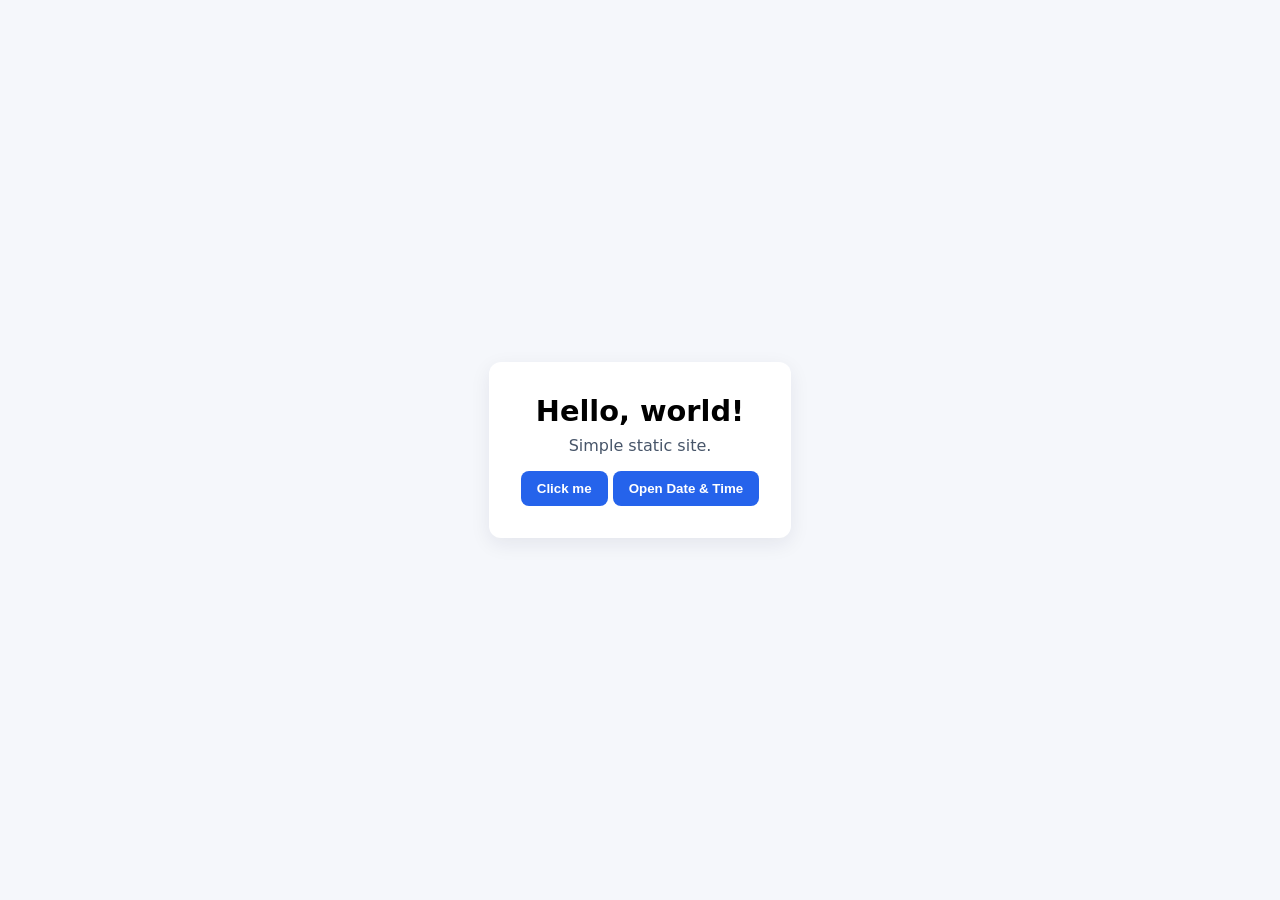
<file: index.html>
<!doctype html>
<html lang="en">
<head>
  <meta charset="utf-8">
  <meta name="viewport" content="width=device-width,initial-scale=1">
  <title>Hello World</title>
  <link rel="stylesheet" href="styles.css">
</head>
<body>
  <main>
    <h1>Hello, world!</h1>
    <p>Simple static site.</p>
    <button id="greet">Click me</button>
    <button id="open-datetime">Open Date & Time</button>
  </main>
  <script src="script.js"></script>
</body>
</html>
</file>
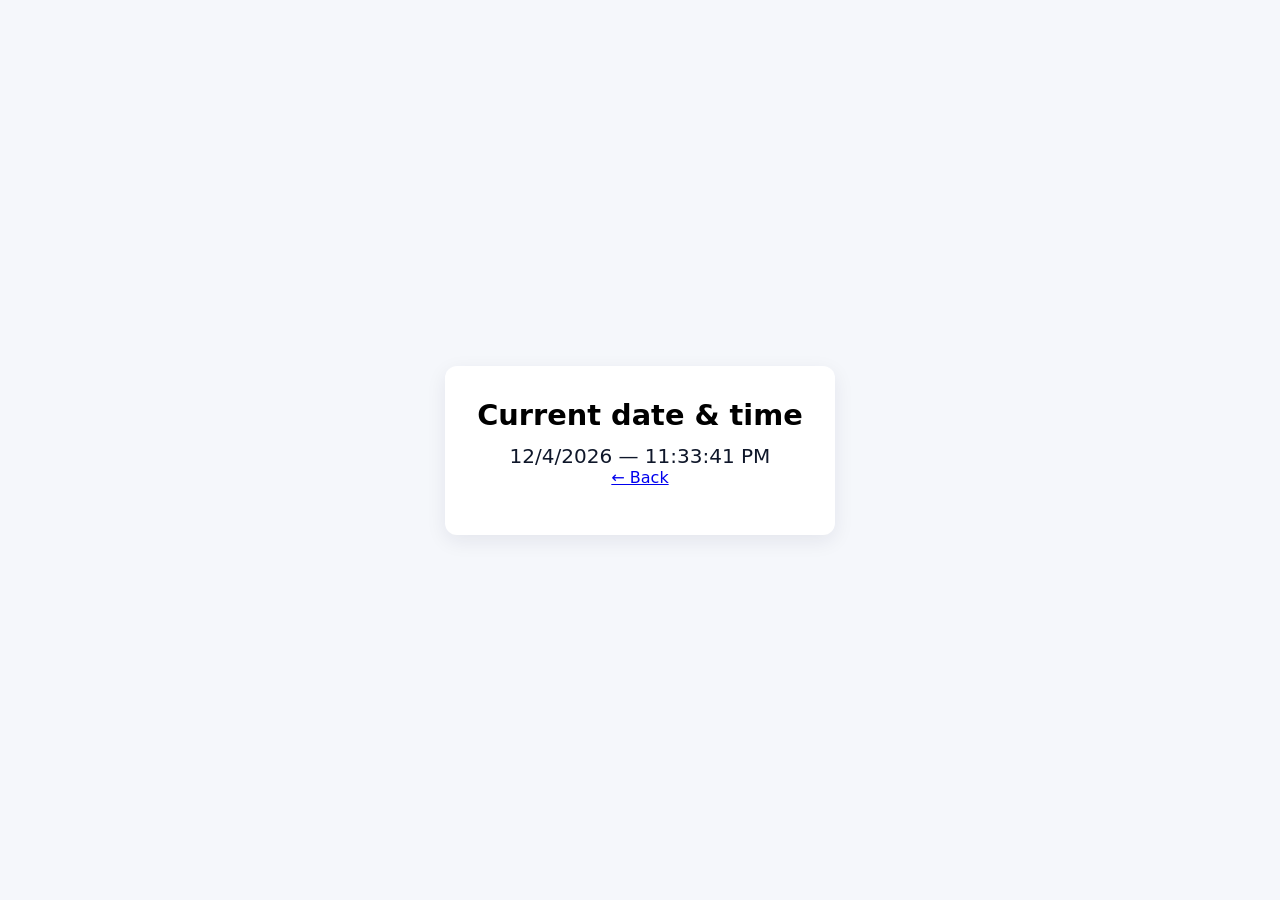
<file: date.html>
<!doctype html>
<html lang="en">
<head>
  <meta charset="utf-8">
  <meta name="viewport" content="width=device-width,initial-scale=1">
  <title>Date & Time</title>
  <link rel="stylesheet" href="styles.css">
  <style>
    .time {font-size:1.25rem;margin-top:12px;color:#0f172a}
  </style>
</head>
<body>
  <main>
    <h1>Current date & time</h1>
    <div id="datetime" class="time">Loading…</div>
    <p>
      <a href="index.html">← Back</a>
    </p>
  </main>
  <script src="date.js"></script>
</body>
</html>
</file>
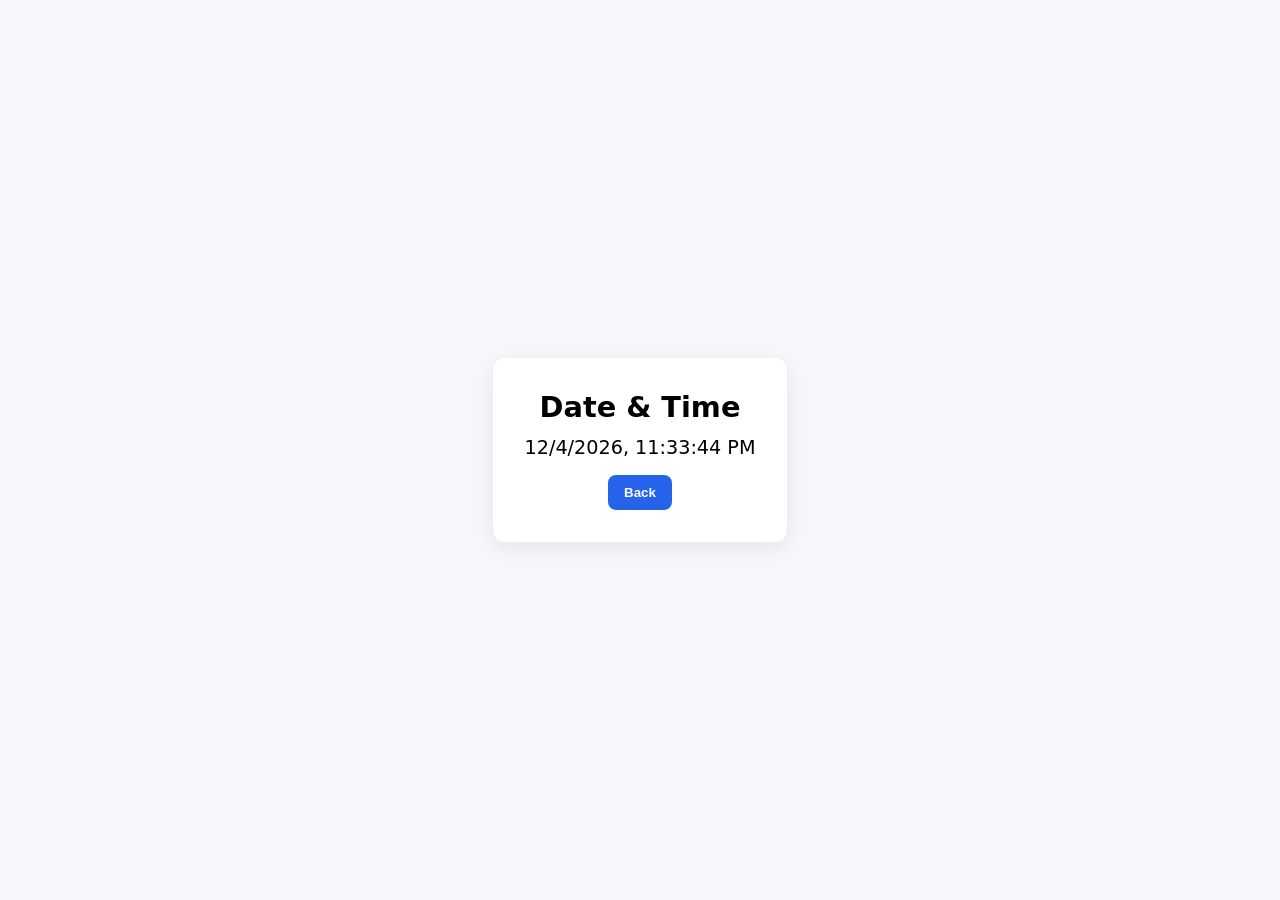
<file: datetime.html>
<!doctype html>
<html lang="en">
<head>
  <meta charset="utf-8">
  <meta name="viewport" content="width=device-width,initial-scale=1">
  <title>Date & Time</title>
  <link rel="stylesheet" href="styles.css">
  <style>
    .datetime {font-size:1.2rem;margin-top:12px}
    .back{display:inline-block;margin-top:16px}
  </style>
</head>
<body>
  <main>
    <h1>Date & Time</h1>
    <div class="datetime" id="datetime">Loading...</div>
    <div class="back"><button id="back">Back</button></div>
  </main>
  <script>
    function updateDateTime(){
      var el = document.getElementById('datetime');
      var now = new Date();
      el.textContent = now.toLocaleString();
    }
    document.getElementById('back').addEventListener('click', function(){
      window.location.href = 'index.html';
    });
    updateDateTime();
    setInterval(updateDateTime, 1000);
  </script>
</body>
</html>
</file>
<file: styles.css>
*{box-sizing:border-box;margin:0;padding:0}
body{font-family:system-ui,-apple-system,'Segoe UI',Roboto,Helvetica,Arial,sans-serif;min-height:100vh;display:flex;align-items:center;justify-content:center;background:#f5f7fb}
main{background:#fff;padding:32px;border-radius:12px;box-shadow:0 6px 20px rgba(20,30,60,.08);text-align:center}
h1{font-size:1.8rem;margin-bottom:8px}
p{color:#475569;margin-bottom:16px}
button{padding:10px 16px;border-radius:8px;border:none;background:#2563eb;color:#fff;cursor:pointer;font-weight:600}
</file>
